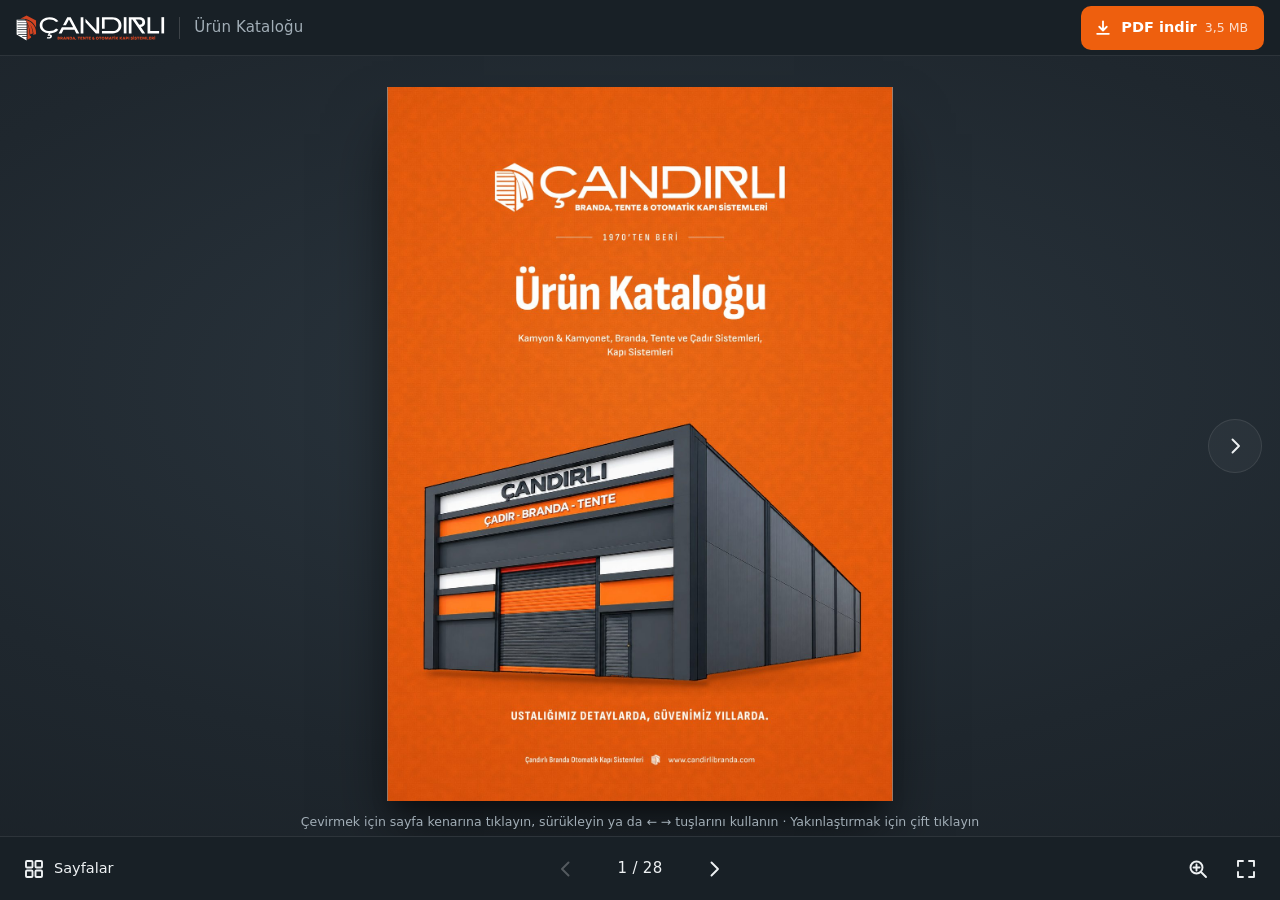
<file: index.html>
<!doctype html>
<html lang="tr">
<head>
<meta charset="utf-8">
<meta name="viewport" content="width=device-width, initial-scale=1, viewport-fit=cover">
<title>Çandırlı Branda — Ürün Kataloğu</title>
<meta name="robots" content="noindex,nofollow">
<meta name="description" content="Çandırlı Branda ürün kataloğu: Araç Sistemleri, Kapı Sistemleri, Perde, File ve Şeffaf Kapatma, Tente ve Gölgelendirme, Branda ve Özel İmalat.">
<meta name="theme-color" content="#1f272e">
<meta property="og:type" content="website">
<meta property="og:locale" content="tr_TR">
<meta property="og:site_name" content="Çandırlı Branda">
<meta property="og:title" content="Çandırlı Branda — Ürün Kataloğu">
<meta property="og:description" content="Ustalığımız detaylarda, güvenimiz yıllarda.">
<meta property="og:image" content="https://raptorbilisim.github.io/candirli-katalog/og-kapak.jpg">
<meta property="og:image:width" content="1200">
<meta property="og:image:height" content="630">
<meta property="og:image:alt" content="Çandırlı Branda Ürün Kataloğu kapağı">
<meta property="og:url" content="https://raptorbilisim.github.io/candirli-katalog/">
<meta name="twitter:card" content="summary_large_image">
<link rel="icon" href="favicon.svg?v=b3c5c9e661" type="image/svg+xml">
<link rel="stylesheet" href="katalog.css?v=b3c5c9e661">
<script>
/* açılış sayfasının görselini erkenden iste (#s=N destekli) */
(function () {
  var m = /(?:^#|&)s=(\d+)/.exec(location.hash), n = m ? Math.min(Math.max(+m[1], 1), 28) : 1;
  var l = document.createElement('link');
  l.rel = 'preload'; l.as = 'image'; l.fetchPriority = 'high';
  l.href = 'sayfalar/s' + (n < 10 ? '0' : '') + n + '.jpg?v=b3c5c9e661';
  document.head.appendChild(l);
})();
</script>
</head>
<body>
<header class="ust">
  <span class="marka" role="img" aria-label="Çandırlı Branda"><svg aria-hidden="true" focusable="false" xmlns="http://www.w3.org/2000/svg" viewBox="61 606 1562 272"><g transform="translate(67.48,612) scale(0.697) translate(-814,-213)"><path transform="matrix(1,0,0,-1,953.2407,288.07679)" d="M0 0H-125.828V-5.354H4.016C6.278-11.887 12.194-16.56 10.709-24.095H-125.828V-34.134L10.709-33.465V-59.567H-125.828V-68.937H10.709V-95.04H-125.828V-105.079L10.709-105.414V-130.513H-125.828V-140.552H10.709V-165.985H-125.828V-176.025H10.709V-201.458L-122.481-201.465-107.422-211.497H10.709V-236.931H-62.914L-47.855-246.97H10.709V-272.403H-4.685L10.709-281.773V-297.836L-139.213-207.816V13.386L-23.763 12.713-6.072 9.656Z" fill="currentColor"/><path transform="matrix(1,0,0,-1,1105.8435,493.55403)" d="M0 0C-16.622 2.452-32.221-11.944-48.191-5.341L-38.313 5.859C-40.865 32.98-47.579 60.381-56.882 86.02-64.778 107.781-75.099 128.967-88.344 147.917-79.107 129.055-70.94 109.647-64.747 89.533-57.047 64.526-52.277 38.757-47.517 13.048-47.198 11.307-50.411 12.187-51.795 11.97-65.164 9.873-77.689 3.672-87.674-5.351-88.581 14.601-91.188 34.643-94.585 54.34-104.291 110.622-122.949 166.143-153.941 214.171-128.175 209.161-103.423 197.733-82.116 182.597-40.136 152.776-11.57 108.056-2.891 57.017 .355 37.922 .295 19.333 0 0" fill="#d34421"/><path transform="matrix(1,0,0,-1,1105.84,397.172)" d="M0 0-10.79 24.348C-41.76 85.334-103.512 127.287-171.678 134.525-192.871 136.775-214.306 135.529-235.592 135.874L-142.335 184.576 0 110.099Z" fill="#d34421"/><path transform="matrix(1,0,0,-1,977.3353,336.2661)" d="M0 0C1.539 .271 1.068-.083 1.495-.857 2.535-2.745 3.66-6.328 4.516-8.535 24.987-61.32 30.551-121.306 32.771-177.581L53.221-185.383 53.415-208.357 0-240.946Z" fill="#d34421"/></g><path transform="matrix(1,0,0,-1,480.7781,747.8185)" d="M0 0 22.867-12.65C11.433-26.029-1.703-35.76-16.299-41.842-29.192-47.194-44.517-50.113-61.789-50.842L-72.249-63.735C-43.301-59.113-43.544-81.007-43.544-81.007-43.058-98.765-62.032-105.09-76.385-104.603-87.818-104.36-97.792-100.468-97.792-100.468L-91.954-87.575C-78.574-95.359-58.383-88.061-62.032-80.034-65.924-72.006-83.439-76.871-83.439-76.871L-89.278-68.844-75.168-50.599C-100.711-49.626-122.118-42.571-139.39-29.435-160.797-13.136-171.501 8.028-171.501 34.3-171.501 60.329-160.797 81.493-138.903 97.792-119.929 112.145-96.576 119.443-68.6 119.443-28.219 119.443 2.432 105.577 24.083 77.601L-.243 69.087C-16.542 86.359-39.165 95.116-68.6 95.116-90.737 95.116-108.982 89.278-122.848 77.844-136.957 66.411-143.769 52.059-143.769 34.3-143.769 16.299-136.957 1.46-123.091-9.731-109.225-20.921-90.494-26.515-67.141-26.515-38.679-26.515-16.299-17.515 0 0" fill="currentColor"/><path transform="matrix(1,0,0,-1,540.8619,734.9256)" d="M0 0 117.983-.243 74.438 82.223 42.328 21.894H11.676L56.681 106.55H91.954L182.205-63.735H151.31L131.605-25.543H17.028L-2.676-63.735H-33.57Z" fill="currentColor"/><path transform="matrix(1,0,0,-1,931.0537,628.376)" d="M0 0V-170.285H-35.273L-143.038-54.491V-17.272L-28.219-139.634V0ZM-193.394 0H-165.176V-170.285H-193.394Z" fill="currentColor"/><path transform="matrix(1,0,0,-1,1164.3416,715.4643)" d="M0 0C0-24.326-9.244-44.517-27.489-60.573-44.517-75.655-65.681-83.196-90.981-83.196H-204.098V-57.654H-88.548C-71.763-57.654-57.897-52.302-46.95-41.355-36.004-30.408-30.652-16.299-30.652 .73-30.652 18.974-36.49 33.814-48.167 45.004-59.843 56.194-75.169 61.789-94.144 61.789H-175.88V-35.273H-204.098V87.088H-96.333C-66.898 87.088-43.302 79.304-26.029 63.492-8.758 47.68 0 26.516 0 0" fill="currentColor"/><path transform="matrix(1,0,0,-1,0,1080)" d="M1216.884 281.096H1188.665V451.381H1216.884Z" fill="currentColor"/><path transform="matrix(1,0,0,-1,1350.4341,708.4098)" d="M0 0C21.65 .243 32.354 9.001 32.354 26.516 32.354 45.247 20.434 54.735-2.919 54.735H-37.463ZM62.519-90.251H29.678L-71.033 54.735H-81.007V-90.251H-109.226V80.034H3.892C21.65 80.034 35.76 75.168 45.977 65.681 56.194 55.951 61.302 42.815 61.302 26.516 61.302 11.92 57.167 .487 48.653-8.271 41.111-16.542 30.408-21.65 17.029-23.84Z" fill="currentColor"/><path transform="matrix(1,0,0,-1,1437.2772,628.376)" d="M0 0H28.219V-144.985H120.902V-170.285H0Z" fill="currentColor"/><path transform="matrix(1,0,0,-1,0,1080)" d="M1610.723 281.096H1582.504V451.381H1610.723Z" fill="currentColor"/><path transform="matrix(1,0,0,-1,510.0501,856.0017)" d="M0 0C1.871 0 2.762 .712 2.762 2.138 2.762 3.563 1.782 4.364-.535 4.364H-5.879V0ZM-1.514 10.778C.802 10.778 1.782 11.58 1.782 13.006 1.782 14.431 .891 15.144-.98 15.144H-5.879V10.778ZM6.146 7.794C9.353 6.681 10.957 4.409 10.957 1.068 10.957-4.41 7.305-7.216 .267-7.216H-13.986V22.359H-.846C6.236 22.359 9.888 19.553 9.888 14.074 9.888 11.18 8.641 9.086 6.146 7.884Z" fill="#d34421"/><path transform="matrix(1,0,0,-1,538.3323,846.3815)" d="M0 0C2.583 0 3.697 .847 3.697 2.762 3.697 4.677 2.583 5.523 0 5.523H-5.033V0ZM-5.033-16.836H-13.14V12.739H.356C7.973 12.739 11.892 9.354 11.892 2.762 11.892-1.87 9.933-4.943 6.146-6.324L12.783-16.836H3.296L-2.049-7.215H-5.033Z" fill="#d34421"/><path transform="matrix(1,0,0,-1,568.6638,842.9958)" d="M0 0-3.341-9.22H3.429L.089 0ZM5.968-15.99H-5.879L-7.438-20.222H-15.901L-3.786 9.354H4.098L16.212-20.222H7.527Z" fill="#d34421"/><path transform="matrix(1,0,0,-1,606.1213,863.2175)" d="M0 0-9.888 19.509H-9.977V0H-17.816V29.575H-7.126L1.425 12.694H1.514V29.575H9.354V0Z" fill="#d34421"/><path transform="matrix(1,0,0,-1,633.0227,856.0017)" d="M0 0C5.434 0 8.062 2.494 8.062 7.571 8.062 12.649 5.434 15.144 0 15.144H-3.563V0ZM.49 22.359C10.645 22.359 16.257 17.059 16.257 7.571 16.257-1.915 10.645-7.216 .49-7.216H-11.67V22.359Z" fill="#d34421"/><path transform="matrix(1,0,0,-1,665.4031,842.9958)" d="M0 0-3.341-9.22H3.429L.089 0ZM5.968-15.99H-5.879L-7.438-20.222H-15.901L-3.786 9.354H4.098L16.212-20.222H7.527Z" fill="#d34421"/><path transform="matrix(1,0,0,-1,685.6677,855.3786)" d="M0 0H7.349L1.247-12.025H-4.543Z" fill="#d34421"/><path transform="matrix(1,0,0,-1,722.3235,863.2175)" d="M0 0H-8.106V22.359H-16.346V29.575H8.151V22.359H0Z" fill="#d34421"/><path transform="matrix(1,0,0,-1,753.8132,845.1784)" d="M0 0V-6.592H-11.135V-10.823H3.207V-18.039H-19.242V11.536H3.207V4.32H-11.135V0Z" fill="#d34421"/><path transform="matrix(1,0,0,-1,779.8679,863.2175)" d="M0 0-9.888 19.509H-9.978V0H-17.816V29.575H-7.127L1.425 12.694H1.515V29.575H9.354V0Z" fill="#d34421"/><path transform="matrix(1,0,0,-1,809.6653,863.2175)" d="M0 0H-8.106V22.359H-16.346V29.575H8.151V22.359H0Z" fill="#d34421"/><path transform="matrix(1,0,0,-1,841.1545,845.1784)" d="M0 0V-6.592H-11.135V-10.823H3.207V-18.039H-19.241V11.536H3.207V4.32H-11.135V0Z" fill="#d34421"/><path transform="matrix(1,0,0,-1,868.7688,844.5105)" d="M0 0C2.138 1.069 3.029 2.049 3.029 3.341 3.029 4.632 2.094 5.479 .624 5.479-.846 5.479-1.737 4.632-1.737 3.341-1.737 2.449-1.291 1.559-.312 .4ZM1.737-12.516-2.762-6.993C-3.563-7.75-3.875-8.463-3.875-9.576-3.875-11.67-2.717-12.738-.445-12.738 .134-12.738 .802-12.649 1.737-12.516M5.39-17.326C3.875-18.529 1.692-19.152-.979-19.152-7.215-19.152-10.957-16.034-10.957-10.779-10.957-7.35-9.397-4.854-6.102-2.984V-2.896C-7.928-.802-8.818 1.202-8.818 3.296-8.818 8.24-5.389 11.313 .089 11.313 5.567 11.313 8.997 8.418 8.997 3.741 8.997 .312 7.216-2.138 3.296-4.009L7.127-8.463C7.616-7.305 7.884-6.103 7.884-4.766 7.884-4.32 7.839-3.875 7.795-3.43H14.609C14.654-3.83 14.654-4.231 14.654-4.588 14.654-8.018 13.496-11.091 11.313-13.406L15.768-18.707H6.548Z" fill="#d34421"/><path transform="matrix(1,0,0,-1,904.4446,848.4304)" d="M0 0C0-4.766 2.984-8.017 7.438-8.017 11.893-8.017 14.877-4.766 14.877 0 14.877 4.767 11.893 8.018 7.438 8.018 2.984 8.018 0 4.767 0 0M23.072 0C23.072-8.908 16.613-15.232 7.438-15.232-1.737-15.232-8.195-8.908-8.195 0-8.195 8.908-1.737 15.233 7.438 15.233 16.613 15.233 23.072 8.908 23.072 0" fill="#d34421"/><path transform="matrix(1,0,0,-1,945.8215,863.2175)" d="M0 0H-8.105V22.359H-16.346V29.575H8.151V22.359H0Z" fill="#d34421"/><path transform="matrix(1,0,0,-1,964.1272,848.4304)" d="M0 0C0-4.766 2.984-8.017 7.438-8.017 11.893-8.017 14.877-4.766 14.877 0 14.877 4.767 11.893 8.018 7.438 8.018 2.984 8.018 0 4.767 0 0M23.072 0C23.072-8.908 16.613-15.232 7.438-15.232-1.737-15.232-8.195-8.908-8.195 0-8.195 8.908-1.737 15.233 7.438 15.233 16.613 15.233 23.072 8.908 23.072 0" fill="#d34421"/><path transform="matrix(1,0,0,-1,1019.9788,863.2175)" d="M0 0V20.088H-.089L-7.081 0H-13.94L-20.666 19.33H-20.756V0H-28.595V29.575H-16.524L-10.422 11.625H-10.333L-4.23 29.575H8.106V0Z" fill="#d34421"/><path transform="matrix(1,0,0,-1,1047.4153,842.9958)" d="M0 0-3.34-9.22H3.43L.089 0ZM5.969-15.99H-5.879L-7.438-20.222H-15.9L-3.786 9.354H4.098L16.213-20.222H7.527Z" fill="#d34421"/><path transform="matrix(1,0,0,-1,1078.2805,863.2175)" d="M0 0H-8.105V22.359H-16.346V29.575H8.151V22.359H0Z" fill="#d34421"/><path transform="matrix(1,0,0,-1,0,1080)" d="M1090.529 246.358H1098.635V216.783H1090.529ZM1098.814 252.415C1098.814 249.92 1097.076 248.184 1094.582 248.184 1092.088 248.184 1090.351 249.92 1090.351 252.415 1090.351 254.909 1092.088 256.646 1094.582 256.646 1097.076 256.646 1098.814 254.909 1098.814 252.415" fill="#d34421"/><path transform="matrix(1,0,0,-1,1112.6204,863.2175)" d="M0 0H-8.106V29.575H0V18.128H.089L8.863 29.575H18.975L7.216 15.055 19.42 0H8.863L.089 11.447H0Z" fill="#d34421"/><path transform="matrix(1,0,0,-1,1153.3733,863.2175)" d="M0 0H-8.106V29.575H0V18.128H.089L8.863 29.575H18.975L7.216 15.055 19.42 0H8.863L.089 11.447H0Z" fill="#d34421"/><path transform="matrix(1,0,0,-1,1189.6731,842.9958)" d="M0 0-3.34-9.22H3.43L.089 0ZM5.969-15.99H-5.879L-7.438-20.222H-15.9L-3.786 9.354H4.098L16.213-20.222H7.527Z" fill="#d34421"/><path transform="matrix(1,0,0,-1,1222.1868,846.73806)" d="M0 0C2.628 0 3.742 .892 3.742 2.94 3.742 4.989 2.628 5.88 0 5.88H-4.766V0ZM.401 13.096C8.018 13.096 11.938 9.621 11.938 2.94 11.938-3.741 8.018-7.215 .401-7.215H-4.766V-16.479H-12.872V13.096Z" fill="#d34421"/><path transform="matrix(1,0,0,-1,0,1080)" d="M1238.176 246.358H1246.282V216.783H1238.176Z" fill="#d34421"/><path transform="matrix(1,0,0,-1,1282.3157,835.1569)" d="M0 0V-8.284H-.356C-2.316-6.28-5.612-5.078-9.265-5.078-12.026-5.078-13.496-5.88-13.496-7.438-13.496-8.73-12.427-9.309-8.686-9.665-1.114-10.378 1.915-13.006 1.915-18.93 1.915-25.076-2.45-28.506-10.289-28.506-15.277-28.506-18.886-27.749-21.246-26.189V-17.905H-20.89C-18.128-20.177-14.432-21.469-10.601-21.469-7.527-21.469-6.103-20.711-6.103-19.108-6.103-17.816-7.216-17.192-11.002-16.881-18.529-16.258-21.558-13.63-21.558-7.884-21.558-1.648-17.015 1.96-9.131 1.96-5.523 1.96-1.782 1.158 0 0" fill="#d34421"/><path transform="matrix(1,0,0,-1,0,1080)" d="M1288.505 246.358H1296.611V216.783H1288.505ZM1296.79 252.415C1296.79 249.92 1295.053 248.184 1292.559 248.184 1290.065 248.184 1288.327 249.92 1288.327 252.415 1288.327 254.909 1290.065 256.646 1292.559 256.646 1295.053 256.646 1296.79 254.909 1296.79 252.415" fill="#d34421"/><path transform="matrix(1,0,0,-1,1322.846,835.1569)" d="M0 0V-8.284H-.356C-2.316-6.28-5.612-5.078-9.265-5.078-12.026-5.078-13.496-5.88-13.496-7.438-13.496-8.73-12.427-9.309-8.686-9.665-1.114-10.378 1.915-13.006 1.915-18.93 1.915-25.076-2.45-28.506-10.289-28.506-15.277-28.506-18.886-27.749-21.246-26.189V-17.905H-20.89C-18.128-20.177-14.432-21.469-10.601-21.469-7.527-21.469-6.103-20.711-6.103-19.108-6.103-17.816-7.216-17.192-11.002-16.881-18.529-16.258-21.558-13.63-21.558-7.884-21.558-1.648-17.015 1.96-9.131 1.96-5.523 1.96-1.782 1.158 0 0" fill="#d34421"/><path transform="matrix(1,0,0,-1,1343.2434,863.2175)" d="M0 0H-8.105V22.359H-16.346V29.575H8.151V22.359H0Z" fill="#d34421"/><path transform="matrix(1,0,0,-1,1374.7337,845.1784)" d="M0 0V-6.592H-11.135V-10.823H3.207V-18.039H-19.241V11.536H3.207V4.32H-11.135V0Z" fill="#d34421"/><path transform="matrix(1,0,0,-1,1411.5676,863.2175)" d="M0 0V20.088H-.089L-7.081 0H-13.94L-20.666 19.33H-20.756V0H-28.595V29.575H-16.524L-10.422 11.625H-10.333L-4.23 29.575H8.106V0Z" fill="#d34421"/><path transform="matrix(1,0,0,-1,1425.552,863.2175)" d="M0 0V29.575H8.106V7.216H21.825V0Z" fill="#d34421"/><path transform="matrix(1,0,0,-1,1470.7151,845.1784)" d="M0 0V-6.592H-11.135V-10.823H3.207V-18.039H-19.241V11.536H3.207V4.32H-11.135V0Z" fill="#d34421"/><path transform="matrix(1,0,0,-1,1492.094,846.3815)" d="M0 0C2.583 0 3.697 .847 3.697 2.762 3.697 4.677 2.583 5.523 0 5.523H-5.033V0ZM-5.033-16.836H-13.14V12.739H.356C7.973 12.739 11.893 9.354 11.893 2.762 11.893-1.87 9.933-4.943 6.146-6.324L12.783-16.836H3.296L-2.049-7.215H-5.033Z" fill="#d34421"/><path transform="matrix(1,0,0,-1,0,1080)" d="M1508.974 246.358H1517.08V216.783H1508.974ZM1517.259 252.415C1517.259 249.92 1515.522 248.184 1513.028 248.184 1510.533 248.184 1508.796 249.92 1508.796 252.415 1508.796 254.909 1510.533 256.646 1513.028 256.646 1515.522 256.646 1517.259 254.909 1517.259 252.415" fill="#d34421"/></svg></span>
  <span class="ayrac" aria-hidden="true"></span>
  <h1 class="baslik">Ürün Kataloğu</h1>
  <span class="bosluk"></span>
  <a class="pdf" href="katalog.pdf" download="Candirli-Branda-Urun-Katalogu.pdf" aria-label="PDF indir (3,5 MB)">
    <svg viewBox="0 0 24 24" aria-hidden="true"><path d="M12 4v11m0 0-4.5-4.5M12 15l4.5-4.5M5 19h14"/></svg>
    <span>PDF indir</span><small>3,5 MB</small>
  </a>
</header>

<main id="sahne">
  <button class="ok ok-geri" type="button" tabindex="-1" aria-hidden="true" title="Önceki sayfa">
    <svg viewBox="0 0 24 24"><path d="M14.5 5.5 8 12l6.5 6.5"/></svg>
  </button>
  <div id="kitap" role="region" aria-label="Katalog sayfaları"></div>
  <button class="ok ok-ileri" type="button" tabindex="-1" aria-hidden="true" title="Sonraki sayfa">
    <svg viewBox="0 0 24 24"><path d="M9.5 5.5 16 12l-6.5 6.5"/></svg>
  </button>
  <p class="ipucu" id="ipucu" aria-hidden="true"></p>
  <noscript><p class="ns">Bu katalog JavaScript ile çalışır. <a href="katalog.pdf">Kataloğu PDF olarak indirin.</a></p></noscript>
</main>

<footer class="alt">
  <div class="grup sol">
    <button class="ikon etiketli" id="d-kucuk" type="button" aria-haspopup="dialog" aria-controls="kucukler">
      <svg viewBox="0 0 24 24" aria-hidden="true"><rect x="4" y="4" width="6.5" height="6.5" rx="1"/><rect x="13.5" y="4" width="6.5" height="6.5" rx="1"/><rect x="4" y="13.5" width="6.5" height="6.5" rx="1"/><rect x="13.5" y="13.5" width="6.5" height="6.5" rx="1"/></svg>
      <span>Sayfalar</span>
    </button>
  </div>
  <div class="grup orta">
    <button class="ikon" id="d-geri" type="button" aria-label="Önceki sayfa">
      <svg viewBox="0 0 24 24" aria-hidden="true"><path d="M14.5 5.5 8 12l6.5 6.5"/></svg>
    </button>
    <output id="sayac" aria-live="polite">1 / 28</output>
    <button class="ikon" id="d-ileri" type="button" aria-label="Sonraki sayfa">
      <svg viewBox="0 0 24 24" aria-hidden="true"><path d="M9.5 5.5 16 12l-6.5 6.5"/></svg>
    </button>
  </div>
  <div class="grup sag">
    <button class="ikon" id="d-zoom" type="button" aria-label="Yakınlaştır" aria-haspopup="dialog" aria-controls="zoom">
      <svg viewBox="0 0 24 24" aria-hidden="true"><circle cx="10.5" cy="10.5" r="6"/><path d="M15 15l5 5M10.5 7.5v6M7.5 10.5h6"/></svg>
    </button>
    <button class="ikon" id="d-tam" type="button" aria-label="Tam ekran" aria-pressed="false">
      <svg class="ac" viewBox="0 0 24 24" aria-hidden="true"><path d="M4 9V4h5M20 9V4h-5M4 15v5h5M20 15v5h-5"/></svg>
      <svg class="kapa" viewBox="0 0 24 24" aria-hidden="true"><path d="M9 4v5H4M15 4v5h5M9 20v-5H4M15 20v-5h5"/></svg>
    </button>
  </div>
</footer>

<dialog id="kucukler" aria-labelledby="kucukler-baslik">
  <div class="dlg-ust">
    <h2 id="kucukler-baslik">Sayfalar</h2>
    <button class="ikon kapat" type="button" data-kapat aria-label="Kapat">
      <svg viewBox="0 0 24 24" aria-hidden="true"><path d="M6 6l12 12M18 6 6 18"/></svg>
    </button>
  </div>
  <ol class="izgara" id="izgara"></ol>
</dialog>

<dialog id="zoom" aria-label="Yakınlaştırılmış sayfa">
  <div class="zoom-kaydir" id="zoom-kaydir" tabindex="0"><div class="zoom-icerik" id="zoom-icerik"></div></div>
  <div class="zoom-ust">
    <span id="zoom-etiket"></span>
    <button class="ikon kapat" type="button" data-kapat aria-label="Yakınlaştırmayı kapat">
      <svg viewBox="0 0 24 24" aria-hidden="true"><path d="M6 6l12 12M18 6 6 18"/></svg>
    </button>
  </div>
</dialog>

<script id="katalog-veri" type="application/json">{"surum":"b3c5c9e661","en":1240,"boy":1755,"sayfalar":[{"b":"Kapak","lq":"[data-uri]"},{"b":"İçindekiler","lq":"[data-uri]"},{"b":"HAKKIMIZDA 1970’ten Beri Tecrübe, Güven","lq":"[data-uri]"},{"b":"Araç Sistemleri","lq":"[data-uri]","bolum":1},{"b":"Kamyonet Tenteleri","lq":"[data-uri]"},{"b":"Tır Perdeleri","lq":"[data-uri]"},{"b":"Kamyon Perdeleri","lq":"[data-uri]"},{"b":"Şeffaf Araç Kapatma","lq":"[data-uri]"},{"b":"Kapı Sistemleri","lq":"[data-uri]","bolum":1},{"b":"Branda Giyotin Kapı Sistemleri","lq":"[data-uri]"},{"b":"Alüminyum ve Çelik Kepenk Sistemleri","lq":"[data-uri]"},{"b":"Endüstriyel Seksiyonel Kapı Sistemleri","lq":"[data-uri]"},{"b":"Endüstriyel Şeffaf Kapı Sistemleri","lq":"[data-uri]"},{"b":"Acil Çıkış Kapıları ve Menfezli Elektrik Odası Kapıları","lq":"[data-uri]"},{"b":"Perde, File ve Şeffaf Kapatma","lq":"[data-uri]","bolum":1},{"b":"File Perde Sistemleri","lq":"[data-uri]"},{"b":"File Ağ Sistemleri","lq":"[data-uri]"},{"b":"Şeffaf Şerit Perde","lq":"[data-uri]"},{"b":"Şeffaf Kaplama","lq":"[data-uri]"},{"b":"Tente ve Gölgelendirme","lq":"[data-uri]","bolum":1},{"b":"Mafsallı Tente Sistemleri","lq":"[data-uri]"},{"b":"Motorlu Tente Sistemleri","lq":"[data-uri]"},{"b":"Battı Çıktı Sistemleri","lq":"[data-uri]"},{"b":"Şemsiye Sistemleri","lq":"[data-uri]"},{"b":"Branda ve Özel İmalat","lq":"[data-uri]","bolum":1},{"b":"Branda Sistemleri","lq":"[data-uri]"},{"b":"Isı Yalıtım Ceketleri","lq":"[data-uri]"},{"b":"Bize Ulaşın","lq":"[data-uri]"}]}</script>
<script src="page-flip.js?v=b3c5c9e661"></script>
<script src="katalog.js?v=b3c5c9e661"></script>
</body>
</html>
</file>
<file: katalog.css>
/* Çandırlı Branda — çevrilebilir katalog görüntüleyici */
:root {
  --zemin: #1f272e;
  --cubuk: #182026;
  --cizgi: rgba(255, 255, 255, .09);
  --metin: #eef1f3;
  --soluk: #a2aeb7;
  --vurgu: #ee5f0e;
  --vurgu-koyu: #d4530a;
  --kagit: #f3f1ee;
  --ust: 56px;
  --alt: 64px;
  color-scheme: dark;
}
* { box-sizing: border-box; }
html, body { margin: 0; height: 100%; }
body {
  display: flex; flex-direction: column;
  height: 100vh; height: 100dvh; overflow: hidden;
  background: var(--zemin); color: var(--metin);
  font: 15px/1.4 system-ui, -apple-system, "Segoe UI", Roboto, "Helvetica Neue", Arial, sans-serif;
  -webkit-font-smoothing: antialiased;
  -webkit-tap-highlight-color: transparent;
  touch-action: manipulation;
}
button { font: inherit; color: inherit; }
svg { display: block; }
:focus { outline: none; }
:focus-visible { outline: 2px solid var(--vurgu); outline-offset: 2px; }

/* ---------- üst çubuk ---------- */
.ust {
  flex: none; display: flex; align-items: center; gap: 14px;
  height: calc(var(--ust) + env(safe-area-inset-top));
  padding: env(safe-area-inset-top) max(16px, env(safe-area-inset-right)) 0 max(16px, env(safe-area-inset-left));
  background: var(--cubuk); border-bottom: 1px solid var(--cizgi);
  position: relative; z-index: 2;
}
.marka { display: flex; align-items: center; color: #fff; }
.marka svg { height: 26px; width: auto; }
.ayrac { width: 1px; height: 22px; background: rgba(255, 255, 255, .16); }
.baslik { margin: 0; font-size: 15px; font-weight: 500; letter-spacing: .01em; color: var(--soluk); white-space: nowrap; }
.bosluk { flex: 1; }
.pdf {
  display: inline-flex; align-items: center; gap: 8px; min-height: 44px; padding: 0 16px 0 12px;
  border-radius: 10px; background: var(--vurgu); color: #fff; text-decoration: none;
  font-weight: 600; font-size: 14.5px; white-space: nowrap; transition: background .15s;
}
.pdf:hover { background: var(--vurgu-koyu); }
.pdf:focus-visible { outline-color: #fff; }
.pdf svg { width: 20px; height: 20px; fill: none; stroke: currentColor; stroke-width: 2.2; stroke-linecap: round; stroke-linejoin: round; }
.pdf small { font-weight: 500; font-size: 12.5px; opacity: .8; }

/* ---------- sahne ve kitap ---------- */
#sahne {
  flex: 1; min-height: 0; position: relative;
  display: flex; align-items: center; justify-content: center;
  padding: 30px 88px 34px; overflow: hidden;
  background: radial-gradient(110% 85% at 50% 42%, #2b363f 0%, var(--zemin) 58%, #192026 100%);
}
#kitap { position: relative; flex: none; transition: transform .55s cubic-bezier(.22, .7, .2, 1); }
#kitap::before { /* kitabın zemine düşen gölgesi */
  content: ""; position: absolute; left: 1%; right: 1%; top: 3%; bottom: 0;
  box-shadow: 0 26px 60px rgba(0, 0, 0, .55), 0 8px 18px rgba(0, 0, 0, .3);
  transition: left .55s cubic-bezier(.22, .7, .2, 1), right .55s cubic-bezier(.22, .7, .2, 1);
  pointer-events: none;
}
#kitap.kapakta::before { left: 50.5%; }
#kitap.sonda::before { right: 50.5%; }
#kitap .blok { margin: 0 auto; }
#kitap, #kitap .stf__parent { touch-action: none; } /* kaydırma/fling yok: çevirmeyi kütüphane yönetir */
#kitap.tiklanir { cursor: pointer; }

.sayfa { background: var(--kagit); overflow: hidden; }
.sayfa .lq {
  position: absolute; inset: 0; background-size: cover; background-position: center;
  filter: blur(14px) saturate(1.1); transform: scale(1.12);
}
.sayfa .lq::after { /* hafif ışıltı: yükleniyor hissi */
  content: ""; position: absolute; inset: 0;
  background: linear-gradient(105deg, transparent 35%, rgba(255, 255, 255, .22) 50%, transparent 65%);
  background-size: 250% 100%; animation: isilti 1.6s ease-in-out infinite;
}
@keyframes isilti { from { background-position: 120% 0; } to { background-position: -120% 0; } }
.sayfa img {
  position: absolute; inset: 0; width: 100%; height: 100%; display: block;
  opacity: 0; transition: opacity .35s ease;
  pointer-events: none; user-select: none; -webkit-user-select: none; -webkit-user-drag: none;
}
.sayfa.hazir img { opacity: 1; }
#kitap.cift .sayfa:not(.uc)::after { /* cilt sırtı gölgesi */
  content: ""; position: absolute; top: 0; bottom: 0; width: 7%; pointer-events: none;
}
#kitap.cift .sayfa.sol:not(.uc)::after { right: 0; background: linear-gradient(to left, rgba(0, 0, 0, .16), rgba(0, 0, 0, .04) 45%, transparent); }
#kitap.cift .sayfa.sag:not(.uc)::after { left: 0; background: linear-gradient(to right, rgba(0, 0, 0, .16), rgba(0, 0, 0, .04) 45%, transparent); }

/* yan oklar (masaüstü) */
.ok {
  position: absolute; top: 50%; z-index: 1; transform: translateY(-50%);
  width: 54px; height: 54px; padding: 0; border-radius: 50%;
  border: 1px solid var(--cizgi); background: rgba(255, 255, 255, .04); color: var(--metin);
  display: grid; place-items: center; cursor: pointer; transition: background .15s, opacity .2s;
}
.ok-geri { left: 18px; }
.ok-ileri { right: 18px; }
.ok:hover { background: rgba(255, 255, 255, .11); }
.ok:disabled { opacity: 0; pointer-events: none; }
.ok svg, .ikon svg { width: 24px; height: 24px; fill: none; stroke: currentColor; stroke-width: 1.9; stroke-linecap: round; stroke-linejoin: round; }

.ipucu {
  position: absolute; left: 0; right: 0; bottom: 6px; margin: 0; text-align: center;
  font-size: 12.5px; color: var(--soluk); pointer-events: none; transition: opacity .6s;
}
.ipucu.gizli { opacity: 0; }
.ns { position: absolute; inset: auto 16px 40%; text-align: center; color: var(--metin); }
.ns a { color: var(--vurgu); }

/* ---------- alt çubuk ---------- */
.alt {
  flex: none; display: grid; grid-template-columns: 1fr auto 1fr; align-items: center;
  height: calc(var(--alt) + env(safe-area-inset-bottom));
  padding: 0 max(12px, env(safe-area-inset-right)) env(safe-area-inset-bottom) max(12px, env(safe-area-inset-left));
  background: var(--cubuk); border-top: 1px solid var(--cizgi);
  position: relative; z-index: 2;
}
.grup { display: flex; align-items: center; gap: 4px; }
.grup.sag { justify-content: flex-end; }
.ikon {
  min-width: 44px; height: 44px; padding: 0 10px; border: 0; border-radius: 10px; background: transparent;
  display: inline-flex; align-items: center; justify-content: center; gap: 8px; cursor: pointer;
  transition: background .15s, opacity .15s;
}
.ikon:hover { background: rgba(255, 255, 255, .08); }
.ikon:disabled { opacity: .28; cursor: default; background: transparent; }
.etiketli span { font-size: 14.5px; }
#sayac {
  min-width: 96px; text-align: center; font-size: 15px; letter-spacing: .02em;
  font-variant-numeric: tabular-nums; color: var(--metin);
}
#d-tam .kapa, #d-tam.acik .ac { display: none; }
#d-tam.acik .kapa { display: block; }

/* ---------- diyaloglar ---------- */
dialog { border: 0; padding: 0; color: var(--metin); background: transparent; }
dialog::backdrop { background: rgba(10, 14, 17, .74); }
.dlg-ust { display: flex; align-items: center; justify-content: space-between; gap: 12px; padding: 8px 8px 8px 22px; border-bottom: 1px solid var(--cizgi); }
.dlg-ust h2 { margin: 0; font-size: 16px; font-weight: 600; letter-spacing: .01em; }

#kucukler {
  width: min(1120px, calc(100vw - 48px)); max-width: none; max-height: min(88vh, 940px);
  background: var(--cubuk); border: 1px solid var(--cizgi); border-radius: 14px; overflow: hidden;
  box-shadow: 0 30px 80px rgba(0, 0, 0, .5);
}
#kucukler[open] { display: flex; flex-direction: column; }
.izgara {
  list-style: none; margin: 0; padding: 20px 22px 26px; overflow: auto; overscroll-behavior: contain;
  display: grid; grid-template-columns: repeat(auto-fill, minmax(120px, 1fr)); gap: 22px 16px;
}
.kucuk { display: block; width: 100%; padding: 0; border: 0; background: none; text-align: left; cursor: pointer; }
.kucuk:focus-visible { outline: none; }
.kucuk img {
  display: block; width: 100%; height: auto; aspect-ratio: var(--oran, 1240 / 1754);
  background: #2a343c; border-radius: 3px; box-shadow: 0 6px 16px rgba(0, 0, 0, .35);
  outline: 2px solid transparent; outline-offset: 3px; transition: outline-color .15s, transform .2s;
}
.kucuk:hover img { transform: translateY(-2px); }
.kucuk[aria-current] img { outline-color: var(--vurgu); }
.kucuk:focus-visible img { outline-color: #fff; }
.kucuk-ad { display: flex; gap: 7px; margin-top: 9px; font-size: 12.5px; line-height: 1.3; color: var(--soluk); }
.kucuk-ad b { color: var(--metin); font-weight: 600; font-variant-numeric: tabular-nums; }
.kucuk[aria-current] .kucuk-ad b { color: var(--vurgu); }

#zoom { width: 100vw; height: 100vh; height: 100dvh; max-width: none; max-height: none; margin: 0; background: rgba(13, 17, 20, .97); }
#zoom[open] { display: block; }
#zoom::backdrop { background: rgba(13, 17, 20, .9); }
.zoom-kaydir { position: absolute; inset: 0; overflow: auto; cursor: grab; overscroll-behavior: contain; }
.zoom-kaydir.suruk { cursor: grabbing; }
.zoom-kaydir:focus-visible { outline-offset: -3px; }
.zoom-icerik { display: flex; gap: 0; width: max-content; margin: 0 auto; padding: 68px 28px 36px; }
.zoom-img {
  display: block; width: var(--zw, 1240px); height: auto; aspect-ratio: var(--oran, 1240 / 1754);
  background: var(--kagit); box-shadow: 0 14px 50px rgba(0, 0, 0, .55);
  user-select: none; -webkit-user-select: none; -webkit-user-drag: none;
}
.zoom-ust {
  position: absolute; top: 0; left: 0; right: 0; display: flex; align-items: center; justify-content: space-between;
  padding: 8px 10px 8px 22px; pointer-events: none;
  background: linear-gradient(rgba(13, 17, 20, .92) 40%, rgba(13, 17, 20, 0));
}
.zoom-ust > * { pointer-events: auto; }
#zoom-etiket { font-size: 14px; color: var(--soluk); }
.kapat { border: 1px solid var(--cizgi); border-radius: 50%; width: 44px; padding: 0; background: rgba(255, 255, 255, .06); }

/* yedek görünüm (kütüphane yüklenemezse) */
#kitap.yedek { display: grid; gap: 16px; width: min(720px, 100%) !important; max-height: 100%; overflow: auto; }
#kitap.yedek .sayfa { position: relative; aspect-ratio: var(--oran, 1240 / 1754); }
#kitap.yedek .sayfa img { opacity: 1; }

/* ---------- dar ekran / telefon ---------- */
@media (max-width: 800px), (orientation: portrait) {
  #sahne { padding: 16px 12px; }
  .ok, .ipucu { display: none; }
}
@media (max-width: 560px) {
  :root { --ust: 52px; --alt: 60px; }
  .ust { gap: 10px; }
  .marka svg { height: 21px; }
  .ayrac { display: none; }
  .baslik { font-size: 13.5px; }
  .pdf { padding: 0 12px 0 10px; font-size: 14px; }
  .pdf small, .etiketli span { display: none; }
  .alt { padding-left: max(6px, env(safe-area-inset-left)); padding-right: max(6px, env(safe-area-inset-right)); }
  .grup { gap: 0; }
  #sayac { min-width: 78px; font-size: 14.5px; }
  #kucukler { width: 100vw; height: 100dvh; max-height: none; margin: 0; border: 0; border-radius: 0; }
  .izgara { grid-template-columns: repeat(3, 1fr); gap: 16px 12px; padding: 14px 14px 24px; }
  .zoom-icerik { padding: 64px 10px 24px; }
}
@media (max-width: 360px) {
  .baslik { display: none; }
}
@media (prefers-reduced-motion: reduce) {
  #kitap, #kitap::before, .sayfa img, .ipucu { transition: none; }
  .sayfa .lq::after { animation: none; }
}
</file>
